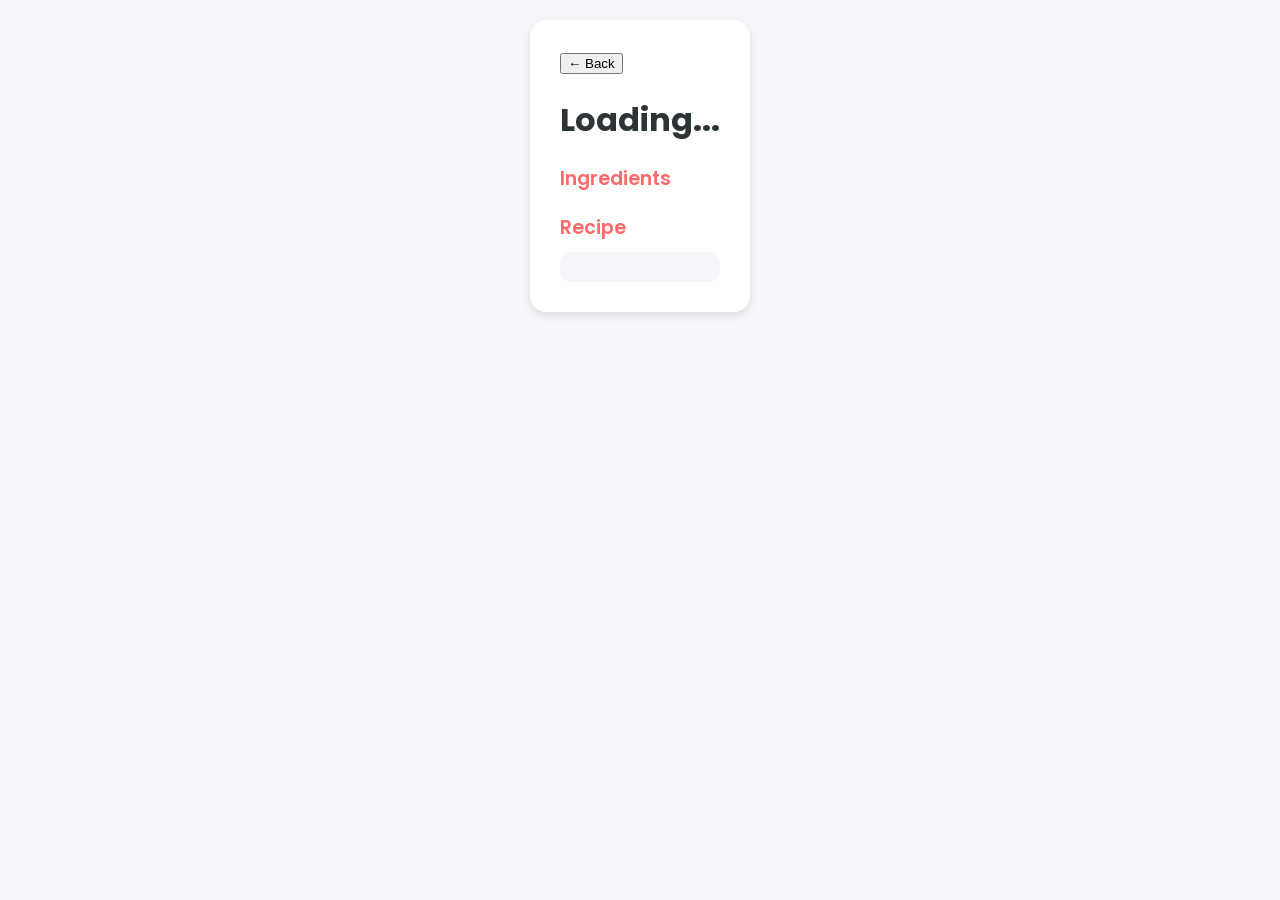
<file: templates/recipe_detail.html>
<!DOCTYPE html>
<html lang="en">
<head>
  <meta charset="UTF-8" />
  <meta name="viewport" content="width=device-width, initial-scale=1.0" />
  <title>Full Recipe</title>
  <link href="https://fonts.googleapis.com/css2?family=Poppins:wght@400;600&display=swap" rel="stylesheet">
  <style>
    body {
      font-family: 'Poppins', sans-serif;
      background-color: #f5f7fa;
      margin: 0;
      padding: 20px;
      display: flex;
      justify-content: center;
    }

    .recipe-container {
      max-width: 700px;
      background: white;
      padding: 30px;
      border-radius: 16px;
      box-shadow: 0 4px 10px rgba(0, 0, 0, 0.1);
    }

    .recipe-container h1 {
      font-size: 2rem;
      color: #2d3436;
      margin-bottom: 10px;
    }

    .description {
      color: #666;
      margin-bottom: 20px;
    }

    .section-title {
      color: #ff6b6b;
      font-weight: 600;
      margin-top: 20px;
      margin-bottom: 10px;
      font-size: 1.2rem;
    }

    ul {
      padding-left: 20px;
      margin-top: 0;
    }

    .recipe-text {
      background: #f5f7fa;
      padding: 15px;
      border-radius: 12px;
      color: #2d3436;
      white-space: pre-wrap;
    }

    @media (max-width: 600px) {
      .recipe-container {
        padding: 20px;
      }
    }
  </style>
</head>
<body>
  <div class="recipe-container">
    <button class="back-btn" onclick="history.back()">← Back</button>
    <h1 id="dish-name">Loading...</h1>
    <p class="description" id="dish-description"></p>

    <div class="section-title">Ingredients</div>
    <ul id="ingredients-list"></ul>

    <div class="section-title">Recipe</div>
    <div class="recipe-text" id="dish-recipe"></div>
  </div>

  <script>
    const params = new URLSearchParams(window.location.search);
    const key = params.get('dish');
    const specials = JSON.parse(localStorage.getItem('todays_special'));
    const dish = specials[key];
    console.log(specials, key);
    


    if (key && dish) {
      document.getElementById('dish-name').textContent = dish.name;
      document.getElementById('dish-description').textContent = dish.description;

      const ingredientsHTML = dish.ingredients.map(ing => `<li>${ing}</li>`).join('');
      document.getElementById('ingredients-list').innerHTML = ingredientsHTML;
      document.getElementById('dish-recipe').textContent = dish.recipe;
    } else {
      document.querySelector('.recipe-container').innerHTML = '<p>Dish data not found. Please go back and try again.</p>';
    }
  </script>
</body>
</html>
</file>
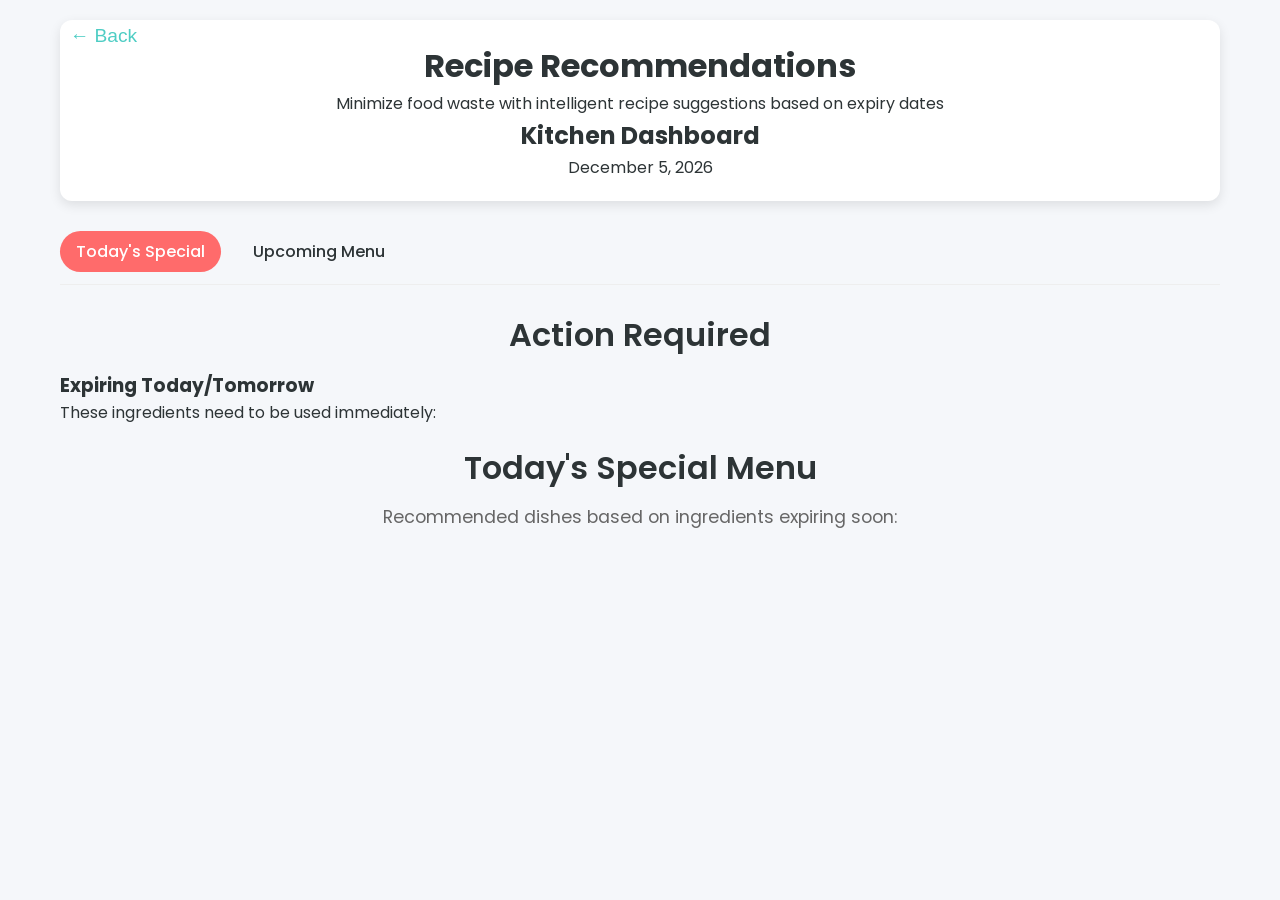
<file: templates/todays_special.html>
<!DOCTYPE html>
<html lang="en">

<head>
    <meta charset="UTF-8">
    <meta name="viewport" content="width=device-width, initial-scale=1.0">
    <title>Document</title>

    <style>
        /* Import Poppins font */
        @import url('https://fonts.googleapis.com/css2?family=Poppins:wght@300;400;500;600;700&display=swap');

        :root {
            --primary: #ff6b6b;
            --secondary: #4ecdc4;
            --dark: #2d3436;
            --light: #f5f7fa;
            --border-radius: 12px;
            --box-shadow: 0 4px 12px rgba(0, 0, 0, 0.1);
            --transition: all 0.3s ease;
        }

        * {
            margin: 0;
            padding: 0;
            box-sizing: border-box;
        }

        body {
            font-family: 'Poppins', sans-serif;
            background-color: var(--light);
            color: var(--dark);
            line-height: 1.6;
        }

        .container {
            max-width: 1200px;
            margin: 0 auto;
            padding: 20px;
        }

        .back-btn {
            position: absolute;
            top: 20px;
            /* Adjust the distance from the top of the page */
            left: 60px;
            /* Adjust the distance from the left edge */
            background: transparent;
            border: none;
            color: #4ecdc4;
            font-size: 1.2rem;
            cursor: pointer;
            padding: 5px 10px;
            font-weight: 500;
            transition: color 0.3s ease;
            z-index: 1000;
            /* Ensure the button appears on top of other elements */
        }

        .back-btn:hover {
            color: #ff6b6b;
        }

        .expiring-items {
            display: grid;
            grid-template-columns: repeat(auto-fill, minmax(200px, 1fr));
            gap: 16px;
            margin-top: 16px;
        }

        .item {
            background-color: white;
            border-radius: var(--border-radius);
            padding: 16px;
            box-shadow: var(--box-shadow);
            transition: var(--transition);
            position: relative;
            border-left: 4px solid var(--primary);
        }

        .item.urgent {
            border-left-color: #e74c3c;
        }

        .item.soon {
            border-left-color: #f39c12;
        }

        .expiry-days {
            position: absolute;
            top: 8px;
            right: 8px;
            background-color: var(--primary);
            color: white;
            border-radius: 20px;
            padding: 2px 10px;
            font-size: 0.8rem;
            font-weight: 500;
        }

        .item.urgent .expiry-days {
            background-color: #e74c3c;
        }

        .item.soon .expiry-days {
            background-color: #f39c12;
        }

        .item-name {
            font-weight: 500;
            font-size: 1.1rem;
            margin-bottom: 8px;
        }

        .item-details {
            font-size: 0.9rem;
            color: #666;
        }

        /* Centered heading and description */
        .menu1-header {
            text-align: center;
            margin-bottom: 30px;
        }

        .menu1-header {
            font-size: 2rem;
            font-weight: 600;
            color: var(--dark);
            margin-bottom: 10px;
        }

        .menu1-header p {
            color: #666;
            font-size: 1.1rem;
            max-width: 600px;
            margin: 0 auto;
        }

        header {
            text-align: center;
            margin-bottom: 30px;
            padding: 20px 0;
            background-color: white;
            border-radius: var(--border-radius);
            box-shadow: var(--box-shadow);
        }


        /* Centered heading and description */
        .menu-header {
            text-align: center;
            margin-bottom: 30px;
        }

        .menu-header h2 {
            font-size: 2rem;
            font-weight: 600;
            color: var(--dark);
            margin-bottom: 10px;
        }

        .menu-header p {
            color: #666;
            font-size: 1.1rem;
            max-width: 600px;
            margin: 0 auto;
        }

        header {
            text-align: center;
            margin-bottom: 30px;
            padding: 20px 0;
            background-color: white;
            border-radius: var(--border-radius);
            box-shadow: var(--box-shadow);
        }

        /* Recipe Grid Layout */
        .recipe-grid {
            display: flex;
            flex-direction: row;
            flex-wrap: nowrap;
            overflow-x: auto;
            gap: 20px;
            margin-top: 30px;
            width: 100%;
            padding: 10px 0;
        }

        /* Recipe Card */
        .recipe-card {
            flex: 0 0 320px;
            /* Fixed width for each card */
            min-width: 320px;
            /* Ensure minimum width */
            max-width: 320px;
            /* Ensure maximum width */
            border-radius: 12px;
            overflow: hidden;
            box-shadow: 0 5px 15px rgba(0, 0, 0, 0.1);
            transition: all 0.3s ease;
            background-color: white;
            display: flex;
            flex-direction: column;
            position: relative;
            margin: 0;
            border-left: 4px solid;
            /* Veg/non-veg indicator */
        }

        /* Vegetarian indicator */
        .recipe-card.veg {
            border-left-color: #4ecdc4;
        }

        /* Non-vegetarian indicator */
        .recipe-card.non-veg {
            border-left-color: #ff6b6b;
        }

        /* Recipe Content */
        .recipe-content {
            padding: 20px;
            display: flex;
            flex-direction: column;
            height: 100%;
        }

        /* Other styles remain the same */
        .recipe-title {
            font-size: 1.4rem;
            font-weight: 600;
            margin-bottom: 15px;
            color: var(--dark);
            display: flex;
            align-items: center;
            justify-content: space-between;
        }

        .badge-primary {
            position: absolute;
            top: 0;
            right: 0;
            background-color: #ff5e5e;
            color: white;
            font-size: 0.65rem;
            font-weight: 600;
            padding: 3px 6px;
            border-radius: 12px;
            margin: 5px;
            text-transform: uppercase;
        }


        .recipe-description {
            color: #666;
            margin-bottom: 20px;
            line-height: 1.6;
        }

        .btn {
            display: inline-block;
            background-color: #4ecdc4;
            color: white;
            font-weight: 500;
            font-size: 0.9rem;
            padding: 10px 20px;
            border-radius: 30px;
            text-align: center;
            cursor: pointer;
            transition: all 0.3s ease;
            box-shadow: 0 3px 10px rgba(78, 205, 196, 0.2);
            text-transform: uppercase;
            letter-spacing: 0.5px;
            margin-top: auto;
            align-self: flex-start;
        }

        .btn:hover {
            background-color: #ff6b6b;
            transform: translateY(-2px);
            box-shadow: 0 5px 15px rgba(255, 107, 107, 0.3);
        }

        /* Responsive Design */
        @media (max-width: 1024px) {
            .recipe-grid {
                grid-template-columns: repeat(2, 1fr);
            }
        }

        @media (max-width: 768px) {
            .recipe-grid {
                grid-template-columns: 1fr;
            }

            .recipe-content {
                padding: 20px;
            }

            .recipe-title {
                font-size: 1.3rem;
            }

            .btn {
                width: 100%;
                padding: 12px 20px;
            }
        }

        /* Special Effect for New Dish Badge */
        @keyframes pulse {
            0% {
                transform: scale(1);
            }

            50% {
                transform: scale(1.05);
            }

            100% {
                transform: scale(1);
            }
        }

        .badge-primary {
            animation: pulse 2s infinite;
        }

        /* Card Style Variations */
        .recipe-card:nth-child(3n+1) .recipe-img {
            background-color: var(--primary);
        }

        .recipe-card:nth-child(3n+2) .recipe-img {
            background-color: var(--secondary);
        }

        .recipe-card:nth-child(3n+3) .recipe-img {
            background-color: #5352ed;
        }

        .tag-container {
            display: flex;
            flex-wrap: wrap;
            gap: 8px;
            margin-top: 16px;
        }

        .tag {
            background-color: rgba(78, 205, 196, 0.1);
            color: var(--secondary);
            border-radius: 20px;
            padding: 4px 12px;
            font-size: 0.8rem;
            font-weight: 500;
        }

        .loader {
            display: none;
            text-align: center;
            padding: 20px;
        }

        .loader i {
            font-size: 2rem;
            color: var(--primary);
            animation: spin 1s linear infinite;
        }

        .nav-tabs {
            display: flex;
            gap: 16px;
            margin-bottom: 24px;
            border-bottom: 1px solid #eee;
            padding-bottom: 12px;
        }

        .nav-tab {
            padding: 8px 16px;
            border-radius: 30px;
            cursor: pointer;
            transition: var(--transition);
            font-weight: 500;
        }

        .nav-tab.active {
            background-color: var(--primary);
            color: white;
        }

        .tab-content {
            display: none;
        }

        .tab-content.active {
            display: block;
        }

        footer {
            text-align: center;
            margin-top: 40px;
            padding: 20px;
            color: #888;
            font-size: 0.9rem;
        }

        @media (max-width: 768px) {
            .container {
                padding: 16px;
            }

            h1 {
                font-size: 1.8rem;
            }

            h2 {
                font-size: 1.5rem;
            }

            .card {
                padding: 16px;
            }

            .recipe-grid {
                grid-template-columns: 1fr;
            }

            .nav-tabs {
                overflow-x: auto;
                padding-bottom: 8px;
            }

            .nav-tab {
                padding: 6px 12px;
                font-size: 0.9rem;
                white-space: nowrap;
            }

            .btn {
                width: 100%;
                padding: 10px 16px;
            }
        }
    </style>
</head>

<body>
    <div class="container">
        <button class="back-btn" onclick="history.back()">← Back</button>
        <header>
            <h1>Recipe Recommendations</h1>
            <p class="subtitle">Minimize food waste with intelligent recipe suggestions based on expiry dates</p>
            <div class="section-header">
                <h2>Kitchen Dashboard</h2>
                <span class="date-display" id="current-date">April 12, 2025</span>
            </div>
        </header>

        <div class="nav-tabs">
            <div class="nav-tab active" data-tab="todays_special">Today's Special</div>
            <div class="nav-tab" data-tab="upcoming">Upcoming Menu</div>
        </div>

        <!-- Today's Special Content -->
        <div id="todays_special" class="tab-content active" style="display: none;">
            <h2 class="menu1-header">Action Required</h2>
            <div class="card">
                <h3>Expiring Today/Tomorrow</h3>
                <p>These ingredients need to be used immediately:</p>
                <div class="expiring-items" id="expiring-soon"></div>
            </div>


            <div class="menu-header">
                <h2>Today's Special Menu</h2>
                <p>Recommended dishes based on ingredients expiring soon:</p>
            </div>
            <div class="recipe-grid" , id="recipe-grid">
            </div>
        </div>

        <!-- Upcoming Menu Content -->
        <div id="upcoming" class="tab-content" style="display: none;">
            <div class="recipe-grid" id="two-week-menu">
                <h2>Upcoming Menu</h2>
                <p>View the upcoming menu options here.</p>
            </div>
        </div>
    </div>
</body>


<script>
    document.addEventListener('DOMContentLoaded', function () {
        // Set current date
        const today = new Date();
        document.getElementById('current-date').textContent = today.toLocaleDateString('en-US', {
            year: 'numeric',
            month: 'long',
            day: 'numeric'
        });

        // Tab navigation
        const tabs = document.querySelectorAll('.nav-tab');
        tabs.forEach(tab => {
            tab.addEventListener('click', function () {

                tabs.forEach(t => t.classList.remove('active'));

                this.classList.add('active');

                document.querySelectorAll('.tab-content').forEach(content => {
                    content.classList.remove('active');
                    content.style.display = 'none';
                });

                const tabId = this.getAttribute('data-tab');
                const activeContent = document.getElementById(tabId);
                activeContent.classList.add('active');
                activeContent.style.display = 'block';
                console.log(tabId);

                if (tabId === 'todays_special') {
                    fetch('http://127.0.0.1:5000/api/todays_special')
                        .then(res => res.json())
                        .then(data => {
                            console.log(data);
                            displayTodaysSpecial(data);
                        })
                        .catch(err => console.error('Error fetching todays_special:', err));
                }

                if (tabId === 'upcoming') {
                    console.log("Loading upcoming menu...");

                    fetch('http://127.0.0.1:5000/api/menu/twoweek')
                        .then(res => res.json())
                        .then(data => {
                            console.log(data);
                            displayTwoWeekMenu(data);
                        })
                        .catch(err => console.error('Error fetching upcoming menu:', err));
                }

            });
        });


        function openRecipePage(dishKey, data) {
            console.log(dishKey)
            const todaysSpecial = JSON.stringify(data.todays_special);
            localStorage.setItem('todays_special', todaysSpecial);
            window.location.href = `/recipe_detail?dish=${dishKey}`;
        }

        function displayTodaysSpecial(data) {
            const container = document.getElementById('recipe-grid');
            container.innerHTML = '';
            const specialMenu = data.todays_special;



            if (!specialMenu || Object.keys(specialMenu).length === 0) {
                const emptyHTML = `
                    <div class="empty-state">
                        <i class="fas fa-utensils"></i>
                        <p>No recommendations available. Try refreshing the data.</p>
                    </div>
                `;
                container.innerHTML = emptyHTML;
                return;
            }

            Object.keys(specialMenu).forEach(key => {
                const dish = specialMenu[key];
                const isNewDish = key === 'new_dish';

                const isVeg = dish.isVegetarian || false;

                dishHTML = `
                    <div class="recipe-card ${isVeg ? 'veg' : 'non-veg'}">
                        <div class="recipe-content">
                            <div class="recipe-title">
                                ${dish.name}
                                ${isNewDish ? '<span class="badge badge-primary">New</span>' : ''}
                            </div>

                            <div class="recipe-description">${dish.description}</div>
                            <h3>Ingredients</h3>
                            <ul>
                                ${dish.ingredients.map(ing => `<li>${ing}</li>`).join('')}
                            </ul>
                            <div class="btn openRecipe-btn" data-key='${JSON.stringify([key, data])}'>Get Full Recipe</div>
                        </div>
                    </div>
                `;

                container.innerHTML += dishHTML;
            });
            document.querySelectorAll('.openRecipe-btn').forEach(btn => {
                btn.addEventListener('click', function () {
                    const [dishKey, data] = JSON.parse(this.getAttribute('data-key'));
                    openRecipePage(dishKey, data);

                });
            });



            const container1 = document.getElementById('expiring-soon');
            container1.innerHTML = '';

            ingredients = data.ingredients;
            if (ingredients.length === 0) {
                container1.innerHTML = `
                        <div class="empty-state">
                            <i class="fas fa-check-circle"></i>
                            <p>No ingredients expiring soon. Great job!</p>
                        </div>
                    `;
                return;
            }
            ingredients.forEach(ingredient => {
                ingredient["Days until expiry"] = calculateDaysToExpiry(ingredient);
                const itemClass = ingredient["Days until expiry"] === 0 ? 'urgent' :
                    ingredient["Days until expiry"] <= 2 ? 'soon' : '';

                const expiryText = ingredient["Days until expiry"] === 0 ? 'Today!' :
                    ingredient["Days until expiry"] === 1 ? 'Tomorrow' :
                        `${ingredient["Days until expiry"]} days`;

                if (expiryText == 'Today!' || expiryText == 'Tomorrow' || expiryText == '1 days' || expiryText == '2 days' || expiryText == '3 days' || expiryText == '4 days' || expiryText == '5 days') {
                    const itemHTML = `
                        <div class="item ${itemClass}">
                            <span class="expiry-days">${expiryText}</span>
                            <div class="item-name">${ingredient.Name}</div>
                            <div class="item-details">
                                ${ingredient.Quantity} ${ingredient.Unit} · ${ingredient.Catagory}
                            </div>
                        </div>
                    `;

                    container1.innerHTML += itemHTML;
                }
            });
        }

        function calculateDaysToExpiry(item) {
            const today = new Date();
            today.setHours(0, 0, 0, 0);

            if (item.Catagory === "Fruits & Vegetables") {
                const daysAfterRestock = item["No of days after restock."];

                if (daysAfterRestock > 10) {
                    return -1;
                }
                return 10 - daysAfterRestock;
            } else {
                const expiryDate = new Date(item["Expiry date"]);

                const differenceInTime = expiryDate.getTime() - today.getTime();
                const differenceInDays = Math.floor(differenceInTime / (1000 * 3600 * 24));

                return differenceInDays;
            }
        }

        // Function to display two-week menu
        function displayTwoWeekMenu(menu) {
            const container = document.getElementById('two-week-menu');
            container.innerHTML = '';

            if (!menu || Object.keys(menu).length === 0) {
                container.innerHTML = `
                        <div class="empty-state">
                            <i class="fas fa-calendar-alt"></i>
                            <p>No upcoming menu available. Try refreshing the data.</p>
                        </div>
                    `;
                return;
            }

            Object.keys(menu).forEach(key => {
                const dish = menu[key];
                console.log("dish.ingredients = ", dish.ingredients, typeof dish.ingredients);


                const dishHTML = `
                        <div class="recipe-card">
                            <div class="recipe-img" style="background-color: var(--secondary)">
                                <i class="fas fa-utensils"></i>
                            </div>
                            <div class="recipe-content">
                                <div class="recipe-title">${dish.name}</div>
                                <div class="recipe-description">${dish.description}</div>
                                <div class="tag-container">
                                    ${dish.ingredients.map(ing => `<span class="tag">${ing}</span>`).join('')}
                                </div>
                            </div>
                        </div>
                    `;

                container.innerHTML += dishHTML;
            });
        }

        document.querySelector('.nav-tab.active')?.click();

    })

</script>
</body>

</html>
</file>
